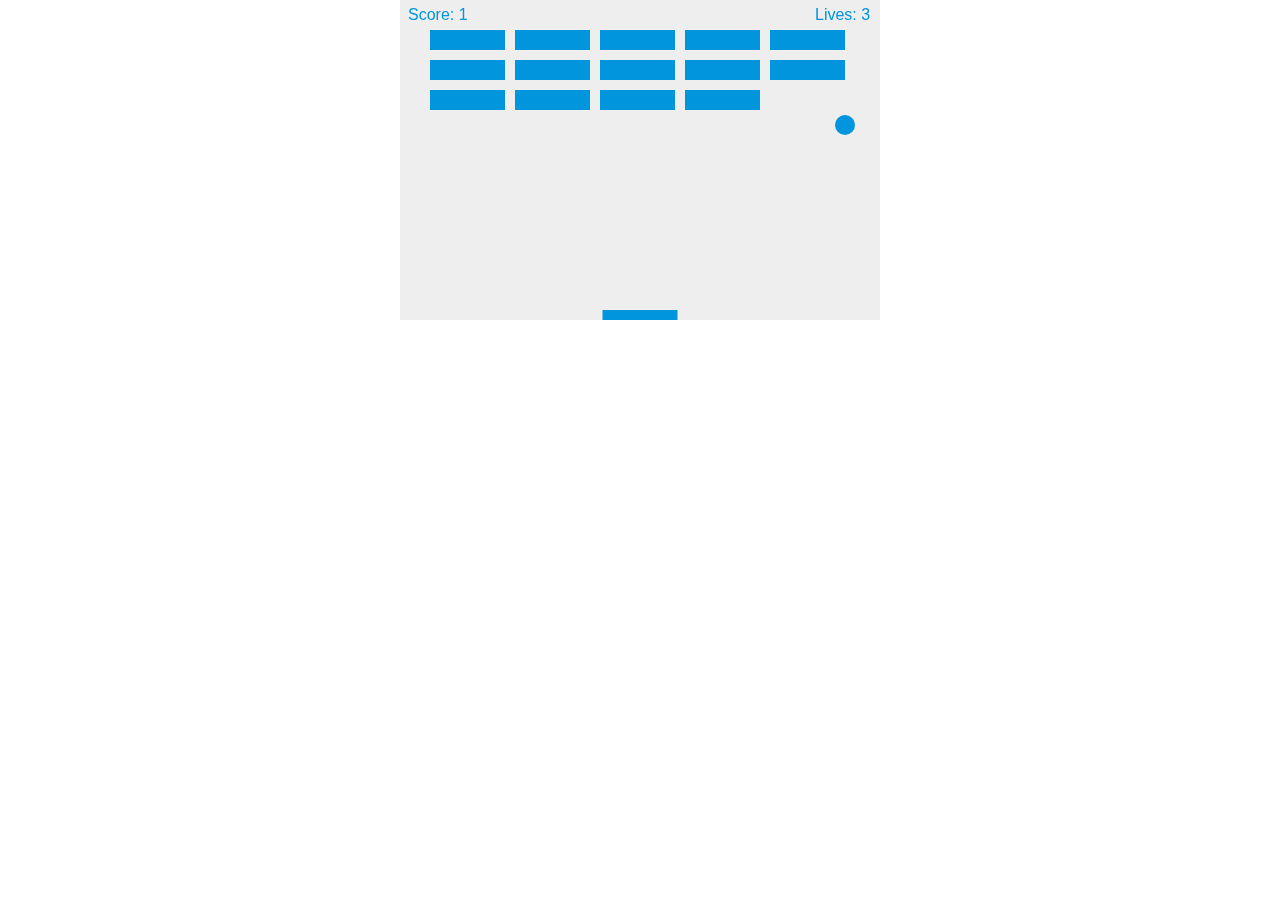
<file: breakout-game/index.html>
<!DOCTYPE html>
<html lang="en-US">
    <head>
        <meta charset="utf-8" />
        <title>Breakout Game</title>
        <link href="styles/style.css" rel="stylesheet" type="text/css" />
    </head>
    <body>
        <canvas id="myCanvas" width="480" height="320"></canvas>
        <script src="scripts/main.js"></script>
    </body>
</html>
</file>
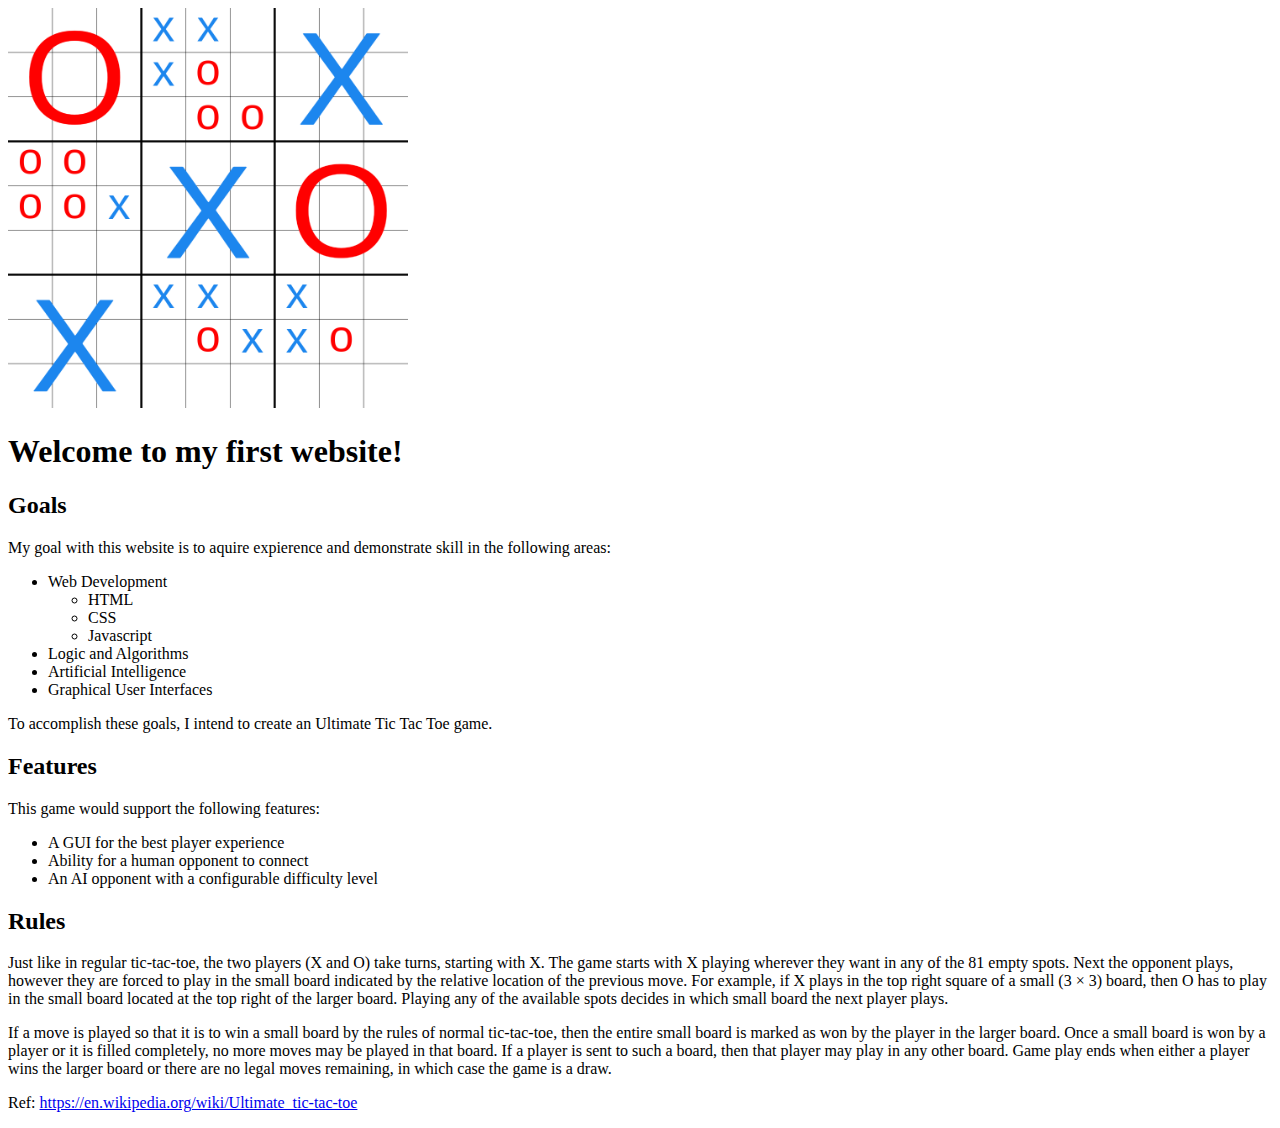
<file: projects-site/index.html>
<!DOCTYPE html>
<html lang="en-US">
    <head>
        <meta charset="utf-8" />
        <meta name="viewport" content="width=device-width" />
        <title>My Project></title>
    </head>
    <body>
        <img src="images/uttt-preview.png" alt="ultimate tic-tac-toe preview" height="400px" />
        <h1>Welcome to my first website!</h1>
        <h2>Goals</h2>
        <p>My goal with this website is to aquire expierence and demonstrate skill in the following areas: </p>
        <ul>
            <li>Web Development</li>
                <ul>
                    <li>HTML</li>
                    <li>CSS</li>
                    <li>Javascript</li>
                </ul>
            <li>Logic and Algorithms</li>
            <li>Artificial Intelligence</li>
            <li>Graphical User Interfaces</li>
        </ul>
        <p>To accomplish these goals, I intend to create an Ultimate Tic Tac Toe game.</p>
        <h2>Features</h2>
        <p>This game would support the following features:</p>
        <ul>
            <li>A GUI for the best player experience</li>
            <li>Ability for a human opponent to connect</li>
            <li>An AI opponent with a configurable difficulty level</li>
        </ul>
        <h2>Rules</h2>
        <p>Just like in regular tic-tac-toe, the two players (X and O) take turns, starting with X. The game starts with X playing wherever they want in any of the 81 empty spots. Next the opponent plays, however they are forced to play in the small board indicated by the relative location of the previous move. For example, if X plays in the top right square of a small (3 × 3) board, then O has to play in the small board located at the top right of the larger board. Playing any of the available spots decides in which small board the next player plays.</p>
        <p>If a move is played so that it is to win a small board by the rules of normal tic-tac-toe, then the entire small board is marked as won by the player in the larger board. Once a small board is won by a player or it is filled completely, no more moves may be played in that board. If a player is sent to such a board, then that player may play in any other board. Game play ends when either a player wins the larger board or there are no legal moves remaining, in which case the game is a draw.</p>
        <p>Ref: <a href="https://en.wikipedia.org/wiki/Ultimate_tic-tac-toe">https://en.wikipedia.org/wiki/Ultimate_tic-tac-toe</a></p>
    </body>
</html>
</file>
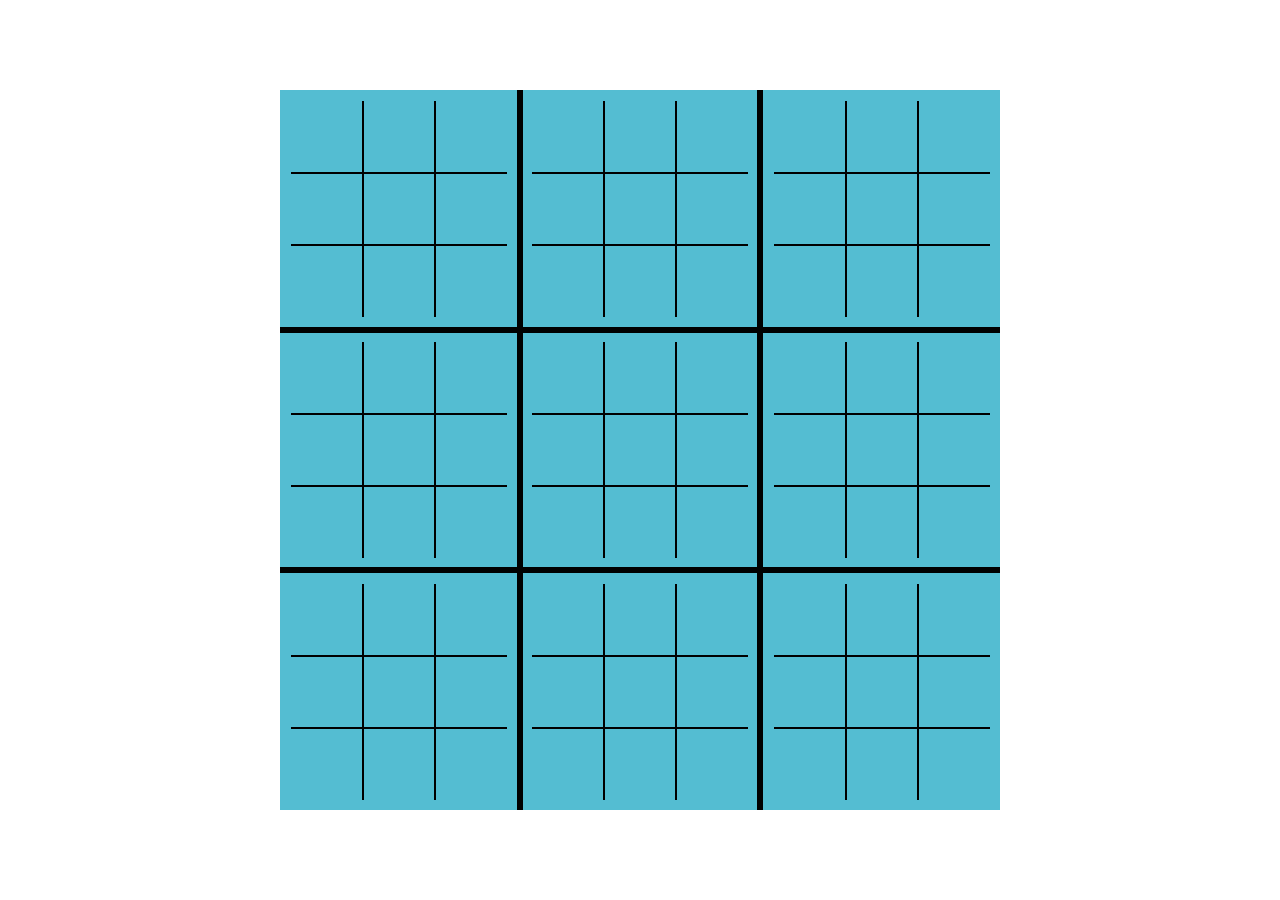
<file: uttt-game/uttt.html>
<!DOCTYPE html>
<html lan="en-US">
    <head>
        <meta charset="UTF-8" />
        <meta name="viewport" content="width=device-width, initial-scale=1.0">
        <title>Ultimate Tic Tac Toe</title>
        <link rel="stylesheet" href="uttt-style.css">
        <script src="miniboard.js" defer></script>
        <script src="board.js" defer></script>
        <script src="game.js" defer></script>
    </head>
    <body>
        <div class="board" id="board"></div>
        <div class="winning-message" id="winningMessage">
            <div data-winning-message-text></div>
            <button id="restartButton">Restart</button>
        </div>
    </body>
</html>
</file>
<file: breakout-game/styles/style.css>
* {
    padding: 0;
    margin: 0;
}
canvas {
    background: #eee;
    display: block;
    margin: 0 auto;
}
</file>
<file: uttt-game/uttt-style.css>
*, *::after, *::before {
    box-sizing: border-box;
}

/* Global variables for defining board display size */
:root {
    --mini-board-size: calc(min((100vw / 3), (100vh / 3)) * .8);
    --cell-size: calc(var(--mini-board-size) * .3);
    --mark-size: calc(var(--cell-size) * .9);
}

/* Remove margins from page display */
body {
    margin: 0;
}

/* Defines the characteristics of overall gameboard */
.board {
    width: 100vw;
    height: 100vh;
    display: grid;
    position: relative;
    align-content: center;
    justify-content: center;
    align-items: center;
    justify-items: center;
    grid-template-columns: repeat(3,auto);
    z-index: 1;
}

/* Defines the 9 mini-board characteristics */
.mini-board {
    width: var(--mini-board-size);
    height: var(--mini-board-size);
    border: 3px solid black;
    display: grid;
    position: relative;
    align-content: center;
    justify-content: center;
    align-items: center;
    justify-items: center;
    grid-template-columns: repeat(3,auto);
    cursor: pointer;
    z-index: 2;
}

/* Defines the characteristics of 9 cells in each mini-board */
.cell {
    width: var(--cell-size);
    height: var(--cell-size);
    border: 1px solid black;
    display: flex;
    justify-content: center;
    align-content: center;
    align-items: center;
    justify-items: center;
    position: relative;
    cursor: pointer;
    z-index: 3;
}

/* REMOVE CELL BORDERS */

/* Top Border */
.mini-board:first-child,
.mini-board:nth-child(2),
.mini-board:nth-child(3),
.cell:first-child,
.cell:nth-child(2),
.cell:nth-child(3) {
    border-top: none;
}

/* Bottom Border */
.mini-board:last-child,
.mini-board:nth-child(8),
.mini-board:nth-child(7),
.cell:last-child,
.cell:nth-child(8),
.cell:nth-child(7) {
    border-bottom: none;
}

/* Left Border */
.mini-board:nth-child(3n + 1),
.cell:nth-child(3n + 1) {
    border-left: none;
}

/* Right Border */
.mini-board:nth-child(3n + 3),
.cell:nth-child(3n + 3) {
    border-right: none;
}


/* CURSOR EFFECT */

/* Cursor Effect for Non-Active Mini-Boards and Marked Cells */
.mini-board:not(.active-mini-board) .cell,
.mini-board .cell.x, 
.mini-board .cell.circle {
    cursor: not-allowed;
}

/* Cover entire mini-board for cursor effect */
.mini-board:not(.active-mini-board).x::before,
.mini-board:not(.active-mini-board).circle::before {
    content: '';
    position: absolute;
    top: 0;
    left: 0;
    right: 0;
    bottom: 0;
    cursor: not-allowed;
    z-index: 4; 
}



/* ----------MARK CREATION---------- */

.mini-board.x::before, .mini-board.circle::before {
    z-index: 4; /* Above small marks */
}

/* ---X MARKS--- */
/* Create two lines that form large X using center child cell pseudo element */
.mini-board.x .cell:nth-child(5)::before,
.mini-board.x .cell:nth-child(5)::after {
    content: '';
    position: absolute;
    width: calc(var(--mark-size) * .4);
    height: calc(var(--mark-size) * 3.5);
    background-color: black;
}

/* Create two lines that form small X */
.cell.x::before,
.cell.x::after, 
.board.x .active-mini-board .cell:not(.x):not(.circle):hover::before, 
.board.x .active-mini-board .cell:not(.x):not(.circle):hover::after {
    content: '';
    position: absolute;
    width: calc(var(--mark-size) * .15);
    height: var(--mark-size);
    background-color: black;
}

/* Rotate 'before' line clockwise */
.mini-board.x .cell::before, 
.board.x .active-mini-board .cell:not(.x):not(.circle):hover::before,
.cell.x::before {
    transform: rotate(45deg);
}

/* Rotate 'after' line counterclockwise */
.mini-board.x .cell::after,
.board.x .active-mini-board .cell:not(.x):not(.circle):hover::after,
.cell.x::after {
    transform: rotate(-45deg);
}


/* ---O MARKS--- */
/* Draw large circle */
.mini-board.circle::after {
    content: '';
    position: absolute;
    width: calc(var(--mark-size) * 3);
    height: calc(var(--mark-size) * 3);
    background: radial-gradient(
        circle at center,
        transparent 50%,
        black 50%,
        black 70%,
        transparent 70%
    );
}

/* Draw small circle */
.cell.circle::after,
.board.circle .active-mini-board .cell:not(.x):not(.circle):hover::after {
    content: '';
    position: absolute;
    width: var(--mark-size);
    height: var(--mark-size);
    background: radial-gradient(
        circle at center,
        transparent 50%,
        black 50%,
        black 70%,
        transparent 70%
    );
}


/* ---'DRAW' MARK--- */
/* Used if miniboard ends in a draw */
.mini-board.draw .cell:nth-child(5)::before {
    content: '';
    position: absolute;
    width: calc(var(--mark-size) * .3);
    height: calc(var(--mark-size) * 5);
    background-color: black;
    transform: rotate(45deg); /* Keep the rotation for one line of X */
    z-index: 5; /* Adjust z-index as needed */
}


/* HOVER EFFECT COLOR*/

/* When X's turn, displays small grey x's when cell hovered over */
.board.x .active-mini-board .cell:not(.x):not(.circle):hover::before,
.board.x .active-mini-board .cell:not(.x):not(.circle):hover::after {
    background-color: lightgrey;
}

/* When Circles turn, displays small grey o's when cell hovered over */
.board.circle .active-mini-board .cell:not(.x):not(.circle):hover::after {
    background: radial-gradient(
        circle at center,
        transparent 50%,
        lightgrey 50%,
        lightgrey 70%,
        transparent 70%
    );
}

.active-mini-board {
    background-color: rgb(84, 189, 210);
}


/* WINNING MESSAGE DISPLAY SETTINGS*/
.winning-message {
    display: none;
    position: fixed;
    top: 0;
    left: 0;
    right: 0;
    bottom: 0;
    background-color: rgba(0, 0, 0, .8);
    justify-content: center;
    align-items: center;
    color: white;
    font-size: 5rem;
    flex-direction: column;
    z-index: 5;
}

.winning-message button {
    font-size: 3rem;
    background-color: white;
    border: 5px solid black;
    padding: .25em .5em;
    cursor: pointer;
    z-index: 5;
}

.winning-message button:hover {
    background-color: black;
    color: white;
    border-color: white;
}

.winning-message.show {
    display: flex;
}
</file>
